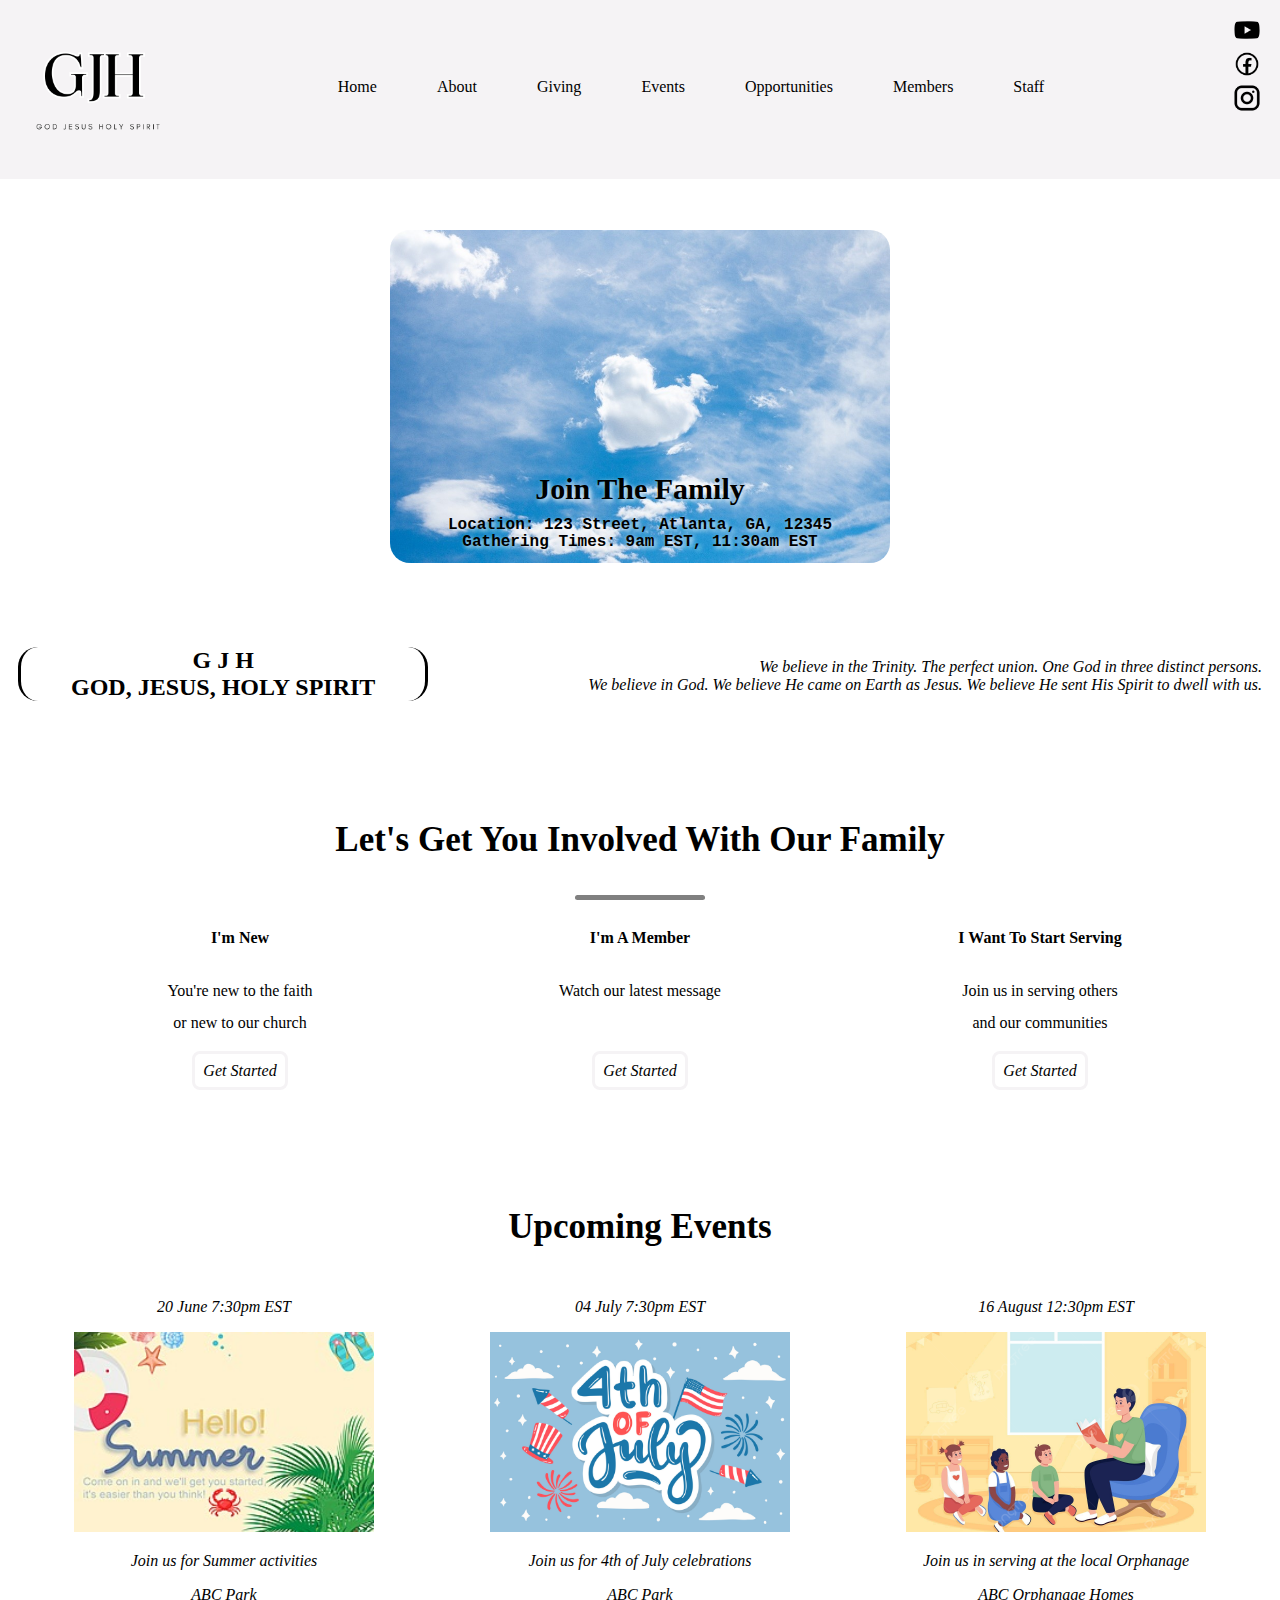
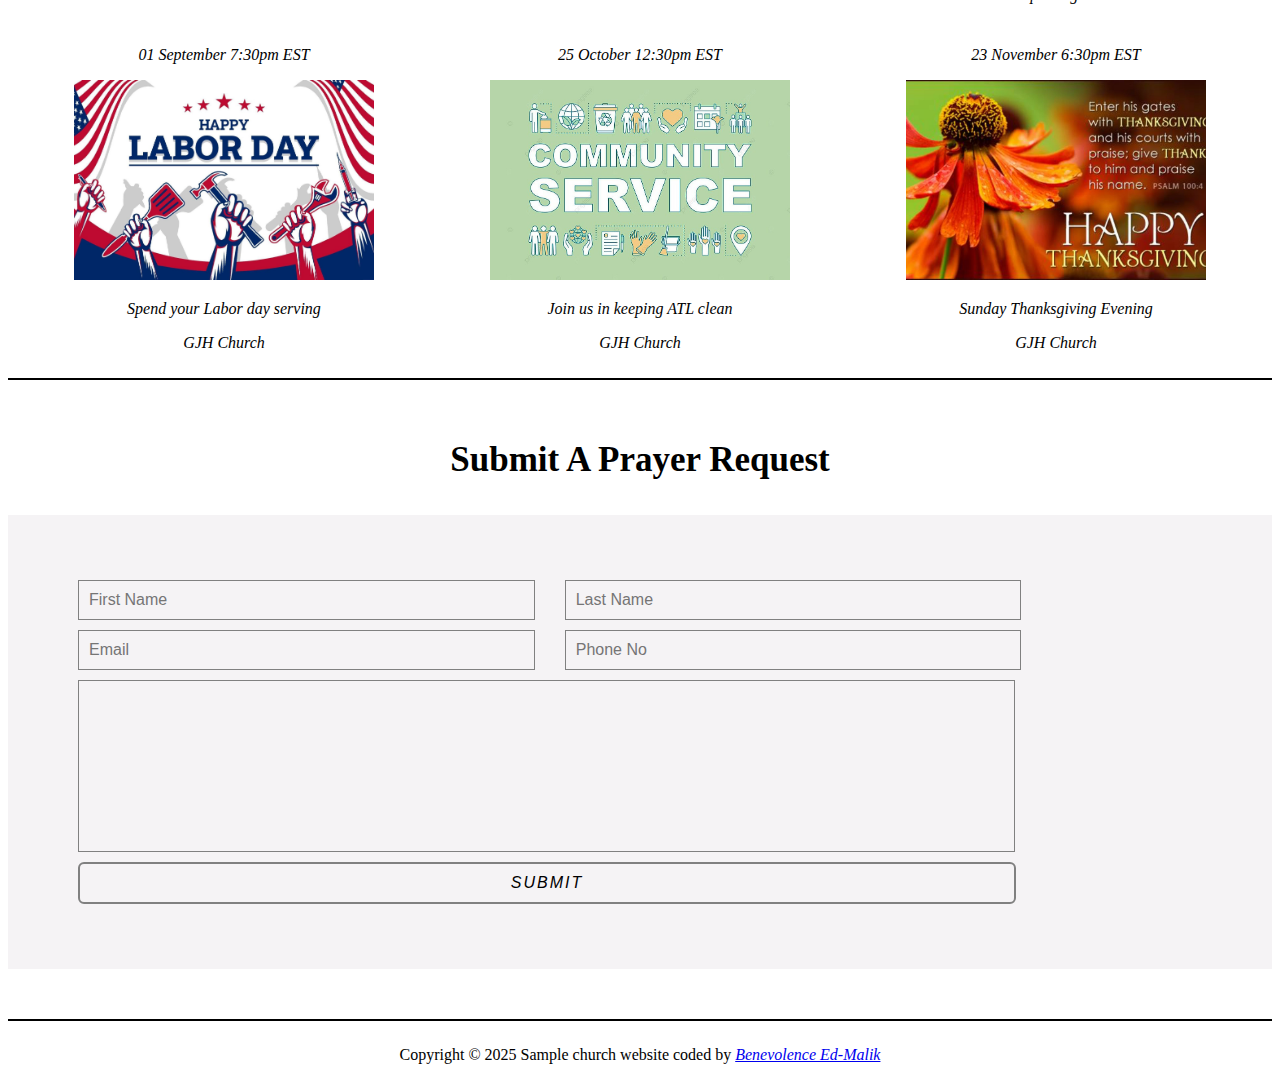
<file: index.html>
<!DOCTYPE html>
<!--
Click nbfs://nbhost/SystemFileSystem/Templates/Licenses/license-default.txt to change this license
Click nbfs://nbhost/SystemFileSystem/Templates/JSP_Servlet/Html.html to edit this template
-->
<html lang="en">
    <head>
        <link rel="icon" type="image/png" sizes="32x32" href="images/logo.png">
        <title>GJH Church</title>
        <meta charset="UTF-8">
        <meta name="viewport" content="width=device-width, initial-scale=1.0">
        <link rel="stylesheet" href="main.css">
    </head>
    <body>
        <header>
            <nav aria-label="Main site navigation">
                <a href="index.html" class="logo"> <img src="images/logo.png" alt="logo"> </a>
                <ul class="links">
                    <li><a href="index.html" >Home</a></li>
                    <li><a href="javascript:void(0)">About</a></li>
                    <li><a href="javascript:void(0)">Giving</a></li>
                    <li><a href="events.html">Events</a></li>
                    <li><a href="javascript:void(0)">Opportunities</a></li>
                    <li><a href="">Members</a></li>
                    <li><a href="">Staff</a></li>
                </ul>

                <ul class="socials">
                    <li><a href="javascript:void(0)"> <img src="images/youtube.png" alt="youtube icon"> </a></li>
                    <li><a href="javascript:void(0)"> <img src="images/facebook.png" alt="facebook icon"> </a></li>
                    <li><a href="javascript:void(0)"> <img src="images/instagram.png" alt="instagram icon"> </a></li>
                </ul>
            </nav>
        </header>
        
        <main>
            <section class="start">
                <img src="images/image.jpg" alt="heart clouds in sky">
                <p class="maintext">Join The Family</p>
                <p class="secondtext" style="font-family: 'Courier New', Courier, monospace;">Location: 123 Street, Atlanta, GA, 12345</p>
                <p class="thirdtext" style="font-family: 'Courier New', Courier, monospace;">Gathering Times: 9am EST, 11:30am EST</p>
            </section>

            <section class="box">
                <h2>G J H<br>
                GOD, JESUS, HOLY SPIRIT</h2>
                <p>We believe in the Trinity. The perfect union. One God in three distinct persons.<br>
                We believe in God. We believe He came on Earth as Jesus. We believe He sent His Spirit to dwell with us.<br></p>
            </section>
            
            <section class="wrapper">
                <h3>Let's Get You Involved With Our Family</h3>
                <div class="line"></div>
                <ul class="rows">
                    <li>
                        <h4>I'm new</h4>
                        <p>You're new to the faith <br> or new to our church</p>
                        <a href="javascript:void(0)">Get Started</a>
                    </li>

                    <li>
                        <h4>I'm a member</h4>
                        <p>Watch our latest message</p><br>
                        <a href="javascript:void(0)">Get Started</a>
                    </li>

                    <li>
                        <h4>I want to start serving</h4>
                        <p>Join us in serving others <br> and our communities</p>
                        <a href="javascript:void(0)">Get Started</a>
                    </li>
                </ul>
            </section>

            <section id="eventssection" class="events">
                <h3>Upcoming Events</h3>
                <ul>
                    <li>
                        <p>20 June 7:30pm EST</p>
                        <div class="eventslist">
                            <img src="images/summer.jpg" alt="summer picture">
                            <div class="link"><a href="javascript:void(0)">Sign Up!</a></div>
                        </div>
                        <p>Join us for Summer activities</p>
                        <p>ABC Park</p>
                    </li>
                        
                    <li>
                        <p>04 July 7:30pm EST</p>
                        <div class="eventslist">
                            <img src="images/july.jpg" alt="4th of July picture">
                            <div class="link"><a href="javascript:void(0)">Sign Up!</a></div>
                        </div>
                        <p>Join us for 4th of July celebrations</p>
                        <p>ABC Park</p>
                    </li>
                        
                    <li>
                        <p>16 August 12:30pm EST</p>
                        <div class="eventslist">
                            <img src="images/volunteer.png" alt="volunteer picture">
                            <div class="link"><a href="javascript:void(0)">Sign Up!</a></div>
                        </div>
                        <p>Join us in serving at the local Orphanage</p>
                        <p>ABC Orphanage Homes</p>
                    </li>

                    <li>
                        <p>01 September 7:30pm EST</p>
                        <div class="eventslist">
                            <img src="images/labor.jpg" alt="labor day picture">
                            <div class="link"><a href="javascript:void(0)">Sign Up!</a></div>
                        </div>
                        <p>Spend your Labor day serving</p>
                        <p>GJH Church</p>
                    </li>

                    <li>
                        <p>25 October 12:30pm EST</p>
                        <div class="eventslist">
                            <img src="images/service.jpg" alt="community picture">
                            <div class="link"><a href="javascript:void(0)">Sign Up!</a></div>
                        </div>
                        <p>Join us in keeping ATL clean</p>
                        <p>GJH Church</p>
                    </li>

                    <li>
                        <p>23 November 6:30pm EST</p>
                        <div class="eventslist">
                            <img src="images/thanksgiving.jpg" alt="thanksgiving picture">
                            <div class="link"><a href="javascript:void(0)">Sign Up!</a></div>
                        </div>
                        <p>Sunday Thanksgiving Evening</p>
                        <p>GJH Church</p>
                    </li>
                </ul>
            </section>

            <section class="form">
                <h3>Submit A Prayer Request</h3>
                <form class="formbox">
                    <div class="formrow">
                        <input type="text" placeholder="First Name">
                        <input type="text" placeholder="Last Name">
                    </div>
                    <div class="formrow">
                        <input type="email" placeholder="Email">
                        <input type="tel" placeholder="Phone No">
                    </div>
                    <div class="formrow"><textarea></textarea></div>
                    <input type="submit" value="Submit">
                </form>
            </section>
        </main>
        
        <footer>
            Copyright &copy; 2025
            Sample church website coded by <a href="https://github.com/BenevolenceEM"><i>Benevolence Ed-Malik</i></a>
        </footer>

    <script src="main.js"></script>  
    </body>
</html>
</file>
<file: main.css>
/*
Click nbfs://nbhost/SystemFileSystem/Templates/Licenses/license-default.txt to change this license
Click nbfs://nbhost/SystemFileSystem/Templates/JSP_Servlet/CascadeStyleSheet.css to edit this template
*/
/* 
    Created : May 2025
    Author : Benevolence E.
*/
html {
    font-family:Georgia, 'Times New Roman', Times, serif;
    background-color: #ffffff;
    scroll-behavior: smooth;
}

body {
    overflow-x: hidden;
}

nav {
    background-color: #f5f3f5;
    position: absolute;
    top: 0;
    left: 0;
    display: flex;
    width: 100%;
    padding-top: 15px;
    padding-left: 20px;
    justify-content: space-between;
}

nav img {
    width: 160px;
    height: auto;
}

nav a {
    color: #000;
    text-decoration: none;
}

ul{
    list-style: none;
    margin: 0;
    padding: 0;
}

nav li {
    margin: 0px 30px;
}

.links {
    display: flex;
    align-items: center;
    padding-bottom: 20px;
    z-index: 10;
}

.links li:hover {
    text-decoration: underline;
    transform: scale(1.1);
}

.socials img {
    width: 30px;
    height: auto;
    padding-right: 8px;
    position: relative;
    z-index: 10;
}

h2, h3, footer {
    text-align: center;
}

h3 {
    font-size: 35px;
    padding-top: 25px;
    text-transform: capitalize;
}

/*(Start) 1st Section CSS - Start*/
.start {
    max-width: 100%;
    margin: 100px auto;
    position: relative;
    top: 50px;
    text-align: center;
}

.start img{
    margin-top: 80px;
    width: 500px;
    height: auto;
    border-radius: 20px;
    transition: transform 0.2s ease;
}

.start img:hover {
    transform: scale(1.1);
}

.start .maintext, .start .secondtext, .start .thirdtext {
    position: absolute;
    left: 50%;
    transform: translate(-50%,-50%);
    padding: 100px;
    font-weight: bold;
    text-shadow: 2px 2px 5px #ffffff;
    width: 500px;
}

.start .maintext {
    top: 74%;
    font-size: 30px;
}

.start .secondtext {
    top: 86%;
}

.start .thirdtext {
    top: 90%;
}
/*(Start) 1st Section CSS - End*/

/*(Box) 2nd Section CSS - Start*/
.box {
    padding: 10px 10px 50px 10px;
    max-width: 100%;
}

.box h2{
    float: left;
    padding-left: 50px;
    padding-right: 50px;
    border-radius: 20px;
    border-left: 3px solid #000000;
    border-right: 3px solid #000000;
}

.box p {
    text-align: end;
    padding-top: 15px;
    font-style: italic;
}
/*(Box) 2nd Section CSS - End*/

/*(Verses) 3rd Section CSS - Start*/
.verses {
    text-align: center;
    background-image: url('images/background.jpg');
    background-repeat: repeat-x;
    background-size: contain;
    background-position: top;
    padding: 30px 20px;
    margin: 20px auto;
    border-radius: 12px;
    max-width: 600px;
    min-height: 150px;
    position: relative;
    overflow: hidden;
}

#verses-box {
    font-size: 19px;
    font-style: italic;
    text-shadow: 2px 2px 5px #ffffff;
    padding: 10px 20px;
    z-index: 2;
    position: relative;
}

.share-verses {
    margin-top: 10px;
    padding: 8px 12px;
    border: none;
    border-radius: 6px;
    color: #000;
    background-color: #9c958256;
    font-style: italic;
    cursor: pointer;
    transition: background-color 0.3s ease;
}

.share-verses:hover {
    background-color: #6e685741;
}
/*(Verses) 3rd Section CSS - End*/

/*(Wrapper) 4th Section CSS - Start*/
.wrapper {
    padding-bottom: 50px;
    text-align: center;
    max-width: 100%;
}

.line {
    border-bottom: 2px solid gray;
    width: 130px;
    height: 3px;
    border-radius: 30px;
    margin: 0px auto;
    background-color: gray;
}

.rows {
    display: flex;
    flex-direction: row;
    flex-wrap: wrap;
    justify-content: center;
    line-height: 2;
}

.rows li {
    padding: 0px 50px 10px 50px;
}

.rows h4 {
    text-transform: capitalize;
    width: 300px;
}

.rows a {
    text-decoration: none;
    border: 3px solid #f5f3f5;
    border-radius: 8px;
    color: #000000;
    padding: 8px;
    font-style: italic;
}

.rows a:hover {
    color: #000000;
    background-color: lightblue;
}
/*(Wrapper) 4th Section CSS - End*/

/*(Events) 5th Section CSS - Start*/
.events {  
    margin-top: 10px;
    text-align: center;
    max-width: 100%;
}

.events a {
    text-decoration: none;
    color: #000000;
}

.events ul {
    display: flex;
    flex-wrap: wrap;
    align-items: center;
    justify-content: space-evenly; 
}

.events li {
    padding: 0px 50px 10px 50px;
}

.events p {
    font-style: italic;
}

.eventslist {
    position: relative;
}

.eventslist img {
    width: 300px;
    height: 200px;
    object-fit: cover;
}

.link {
    position: absolute;
    top: 0;
    left: 0;
    width: 300px;
    height: 200px;
    align-items: center;
    justify-content: center;
    background-color: rgba(0, 0, 0, 0.712);
    display: flex;
    opacity: 0;
    transition: 0.5s;
}

.eventslist:hover .link {
    opacity: 1;
}

.link a {
    display: inline-block;
    border: 1px solid #f5f3f5;
    color: #ffffff;
    padding: 5px 10px;
    font-size: 18px;
    text-align: center;
}
/*(Events) 5th Section CSS - End*/

/*(Form) 6th Section CSS - Start*/
.form {
    border-top: 2px solid #000000;
    border-bottom: 2px solid #000000;
    padding-bottom: 50px;
    max-width: 100%;
}

.formbox {
    align-items: flex-start;
    background-color: #f5f3f5;
    padding: 60px;
    max-width: 100%;
}

.formrow {
    display: flex;
}

.formrow input {
    width: 38%;
    margin: 5px 20px 5px 10px;
}

textarea {
    height: 150px;
    width: 80%;
    margin: 5px 10px;
}

.formbox input, .formbox textarea {
    padding: 10px;
    font-size: 16px;
    resize: none;
    background-color: transparent;
    border: 1px solid gray;
}

.form input[type='submit'] {
    color: #000000;
    border: 2px solid gray;
    border-radius: 6px;
    display: flex;
    font-style: italic;
    cursor: pointer;
    text-transform: uppercase;
    letter-spacing: 2px;
    width: 82%;
    margin: 5px 10px;
}

.form input[type='submit']:hover {
    background-color: #add8e6;
}
/*(Form) 6th Section CSS - End*/

footer {
    padding-top: 25px;
}

/*Calendar CSS*/
.calendar-wrapper {
    max-width: 100%;
    padding: 20px;
    box-sizing: border-box;
    overflow-x: auto;
}

#calendar {
    width: 100%;
    max-width: 100%;
    overflow-x: auto;
    margin-bottom: 40px;
}

.fc {
    padding-top: 220px;
}

.fc .fc-event-title {
    white-space: normal;
    overflow: visible;
    font-size: 16px;
    line-height: 1.2;
}

.fc .fc-daygrid-event {
    padding: 4px 6px;
    display: block;
    word-wrap: break-word;
}

.fc .fc-daygrid-dot-event {
    flex-wrap: wrap;
}

.fc .fc-button {
    touch-action: manipulation;
}

:root {
    --fc-button-text-color: #000;
    --fc-button-bg-color: #f5f3f5;
    --fc-button-hover-bg-color: #add8e6;
    --fc-button-active-bg-color: #7a787adc;
}

/* Responsive CSS */
@media (max-width:1068px) {
    .links, .socials {
        flex-wrap: wrap;
    }

    .links {
        align-items: center;
        justify-content: center;
    }

    .start img {
        max-width: 100%;
        margin-top: 80px;
    }
}

@media (max-width:768px) {
    nav img {
        width: 100px;
    }

    .start img {
        max-width: 100%;
        margin-top: 80px;
        transition: transform 0.2s ease;
    }

    .start img:hover {
        transform: scale(0.9);
    }

    .start .maintext {
        font-size: 16px;
        top: 78%;
    }

    .start .secondtext {
        top: 84%;
    }

    .start .thirdtext {
        top: 88%;
    }

    .box {
        align-items: center;
        padding: 0px 10px;
    }

    .box p {
        text-align: center;
    }
    
    .links {
        flex-direction: column;
        align-items: center;
    }

    .socials {
        flex-direction: column;
    }

    .verses {
        margin-top: 50px;
        padding: 0 10px;
    }

    #verses-box {
        padding: 8px;
        font-size: 16px;
    }

    .wrapper, .events {
        display: flex;
        flex-direction: column;
        align-items: center;
        justify-content: center;
        text-align: center;
        padding: 0 10px;
        margin: 0 auto;
    }

    .rows, .events ul {
        display: flex;
        flex-direction: column;
        align-items: center;
        margin: 0;
        padding: 0;
    }

    .rows li, .events li {
        padding: 10px 0;
        width: auto;
    }

    .fc .fc-button-group {
        flex-wrap: wrap;
        justify-content: center;
    }

    .fc .fc-event-title {
        font-size: 13px;
    }

    .fc .fc-daygrid-event {
        padding: 2px 4px;
    }

    .fc .fc-daygrid-day-number {
        font-size: 13px;
    }

    .fc .fc-scroller .fc-scroller-liquid-absolute {
        overflow-y: hidden;
    }
}
</file>
